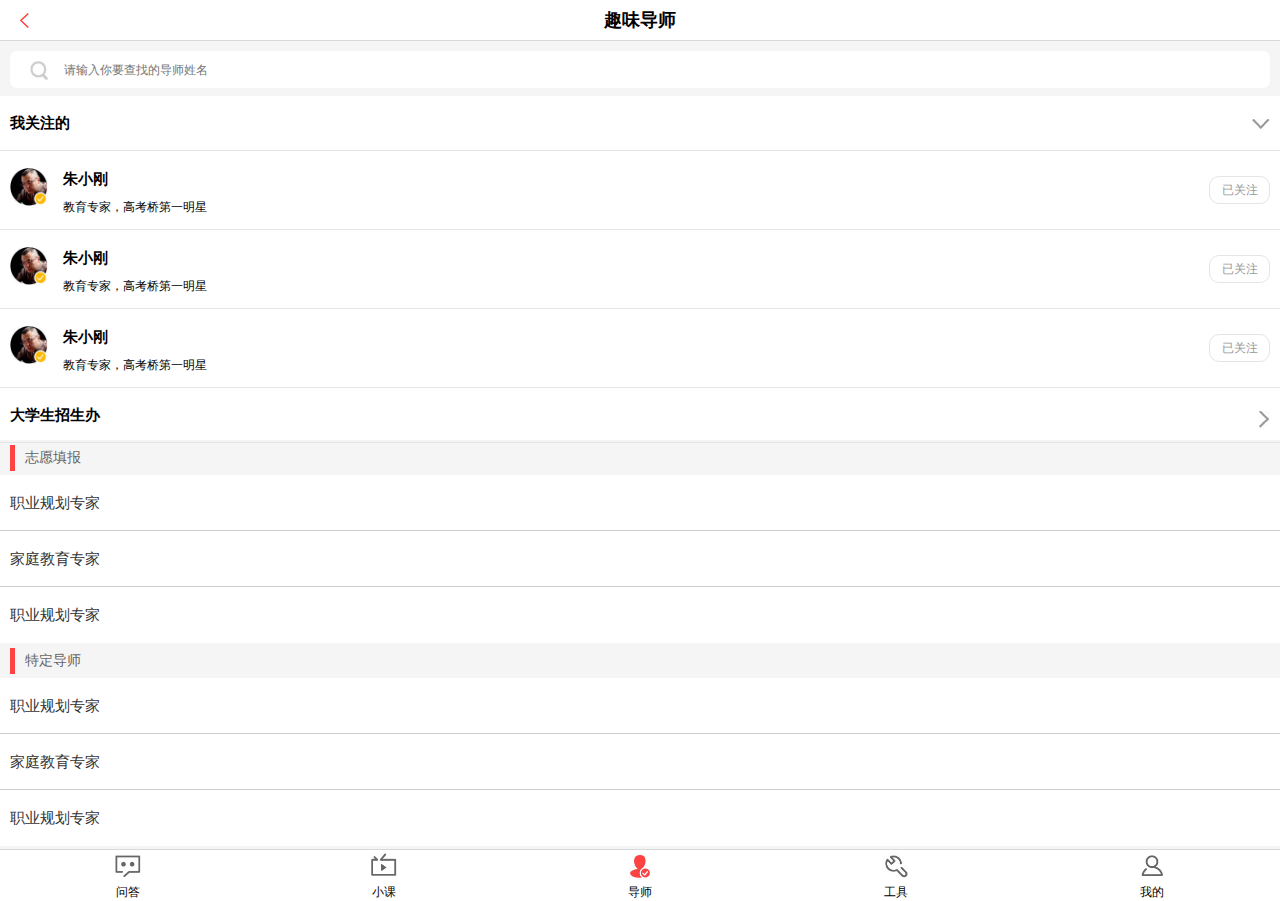
<file: .idea/index.html>
<!DOCTYPE html>
<html lang="en">
<head>
	<meta charset="UTF-8">
	<meta http-equiv="X-UA-Compatible" content="IE=edge,chrome=1">
	<meta name="viewport" content="width=device-width, initial-scale=1.0">
	<link rel="stylesheet" type="text/css" href="css/style.css">
	<title>Document</title>
</head>
<body>
         <div class="contenter">
         	  <header>
         	  	<div class="head_left">
         	  		<img src="images/san_03.jpg" title="">
         	  	</div>
         	  	<div class="head_center">
         	  		<h2>趣味导师</h2>
         	  	</div>
         	  </header>
         	  <section>
         	  	<div class="center_top">
         	  		<div class="search_top">
         	  		<span><img src="images/11_07.jpg" ></span>
         	  		<input type="text" placeholder="请输入你要查找的导师姓名"/>
         	  		</div> 
         	  	</div>
         	  	<div class="my_guan">
         	  		<p><b>我关注的</b>
         	  		<img src="images/12_11.jpg" height="10" width="18"></p>
         	  		<dl>
         	  			<dt><img src="images/13_03.jpg"></dt>
         	  			<dd>
         	  				<h2>朱小刚</h2>
         	  				<span>教育专家，高考桥第一明星</span>
         	  			</dd>
         	  			<div class="yi_guan">
         	  				已关注
         	  			</div>
         	  		</dl>
         	  		<dl>
         	  			<dt><img src="images/13_03.jpg"></dt>
         	  			<dd>
         	  				<h2>朱小刚</h2>
         	  				<span>教育专家，高考桥第一明星</span>
         	  			</dd>
         	  			<div class="yi_guan">
         	  				已关注
         	  			</div>
         	  		</dl>
         	  		<dl>
         	  			<dt><img src="images/13_03.jpg"></dt>
         	  			<dd>
         	  				<h2>朱小刚</h2>
         	  				<span>教育专家，高考桥第一明星</span>
         	  			</dd>
         	  			<div class="yi_guan">
         	  				已关注
         	  			</div>
         	  		</dl>
         	  		<p><b>大学生招生办</b>
         	  		<img src="images/14_07.jpg" height="18" width="12"></p>
         	  	</div>
         	  	<div class="zhi_yuan">
         	  		<span></span>
         	  		<h3>志愿填报</h3>
         	  	</div>
         	  	<ul class="zhiyuan">
         	  		<li>职业规划专家</li>
         	  		<li>家庭教育专家</li>
         	  		<li>职业规划专家</li>
         	  	</ul>
         	  	<div class="zhi_yuan">
         	  		<span></span>
         	  		<h3>特定导师</h3>
         	  	</div>
         	  	<ul class="zhiyuan">
         	  		<li>职业规划专家</li>
         	  		<li>家庭教育专家</li>
         	  		<li>职业规划专家</li>
         	  	</ul>
         	  </section>
         	  <footer>
         	  	<dl>
         	  	<dt><img src="images/2_07.jpg" height="49" width="52"></dt>
         	  	<dd>问答</dd>
         	  	</dl>
         	  	<dl>
         	  	<dt><img src="images/3_09.jpg" height="49" width="51"></dt>
         	  	<dd>小课</dd>
         	  	</dl>
         	  	<dl>
         	  		<dt><img src="images/4_11.jpg" height="49" width="43"></dt>
         	  		<dd>导师</dd>
         	  	</dl>
         	  	<dl>
         	  		<dt><img src="images/5_13.jpg" height="49" width="50"></dt>
         	  		<dd>工具</dd>
         	  	</dl>
         	  	<dl>
         	  		<dt><img src="images/6_15.jpg" height="49" width="47"></dt>
         	  		<dd>我的</dd>
         	  	</dl>
         	  </footer>
         </div>
</body>
</html>
</file>
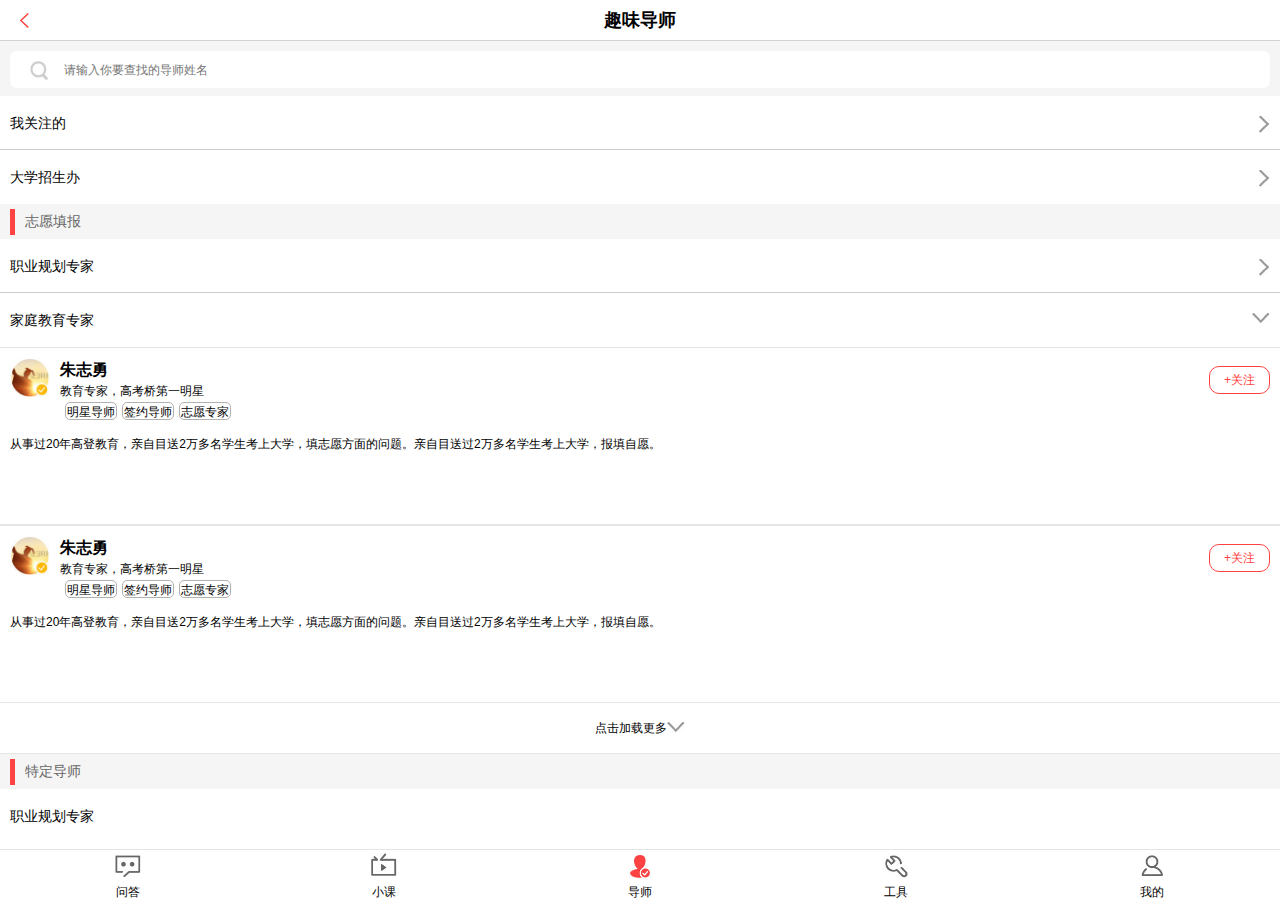
<file: .idea/list.html>
<!DOCTYPE html>
<html lang="en">
<head>
	<meta charset="UTF-8">
	<meta http-equiv="X-UA-Compatible" content="IE=edge,chrome=1">
	<meta name="viewport" content="width=device-width, initial-scale=1.0">
	<link rel="stylesheet" type="text/css" href="css/list.css">
	<title>Document</title>
</head>
<body>
	<div class="swrepp">
		<header>
			<div class="head_left">
         	  		<img src="images/san_03.jpg" title="">
         	  	</div>
         	  	<div class="head_center">
         	  		<h2>趣味导师</h2>
         	  	</div>
		</header>
		<section>
			<div class="center_top">
         	  		<div class="search_top">
         	  		<span><img src="images/11_07.jpg" ></span>
         	  		<input type="text" placeholder="请输入你要查找的导师姓名"/>
         	  		</div> 
         	  	</div>
         	  	<ul class="titles">
         	  		<li>我关注的<img src="images/14_07.jpg" height="18" width="12" alt=""></li>
         	  		<li>大学招生办<img src="images/14_07.jpg" height="18" width="12" alt=""></li>
         	  	</ul>
         	  	<div class="zhi_yuan">
         	  		<span></span>
         	  		<h3>志愿填报</h3>
         	  	</div>
         	  	<ul class="titles">
         	  		<li>职业规划专家<img src="images/14_07.jpg" height="18" width="12" alt=""></li>
         	  		<li>家庭教育专家<img src="images/12_11.jpg" alt=""></li>
         	  	</ul>
         	  	 <div class="sect_two">
		 	<dl>
		 		<dt><img src="images/c_10.jpg" height="80" width="82"></dt>
		 		<dd>
		 			<h2>朱志勇</h2>
         	  				<span>教育专家，高考桥第一明星</span>
		 		</dd>
		 	</dl>
		 	<ul>
		 		<li>明星导师</li>
		 		<li>签约导师</li>
		 		<li>志愿专家</li>
		 	</ul>
		 	<div class="yi_guanz">
         	  				+关注
         	  	          </div>
         	  	          <p>从事过20年高登教育，亲自目送2万多名学生考上大学，填志愿方面的问题。亲自目送过2万多名学生考上大学，报填自愿。</p>
		 </div>
		  <div class="sect_two">
		 	<dl>
		 		<dt><img src="images/c_10.jpg" height="80" width="82"></dt>
		 		<dd>
		 			<h2>朱志勇</h2>
         	  				<span>教育专家，高考桥第一明星</span>
		 		</dd>
		 	</dl>
		 	<ul>
		 		<li>明星导师</li>
		 		<li>签约导师</li>
		 		<li>志愿专家</li>
		 	</ul>
		 	<div class="yi_guanz">
         	  				+关注
         	  	          </div>
         	  	          <p>从事过20年高登教育，亲自目送2万多名学生考上大学，填志愿方面的问题。亲自目送过2万多名学生考上大学，报填自愿。</p>
		 </div>
		 <p class="duan">点击加载更多<img src="images/12_11.jpg" height="10" width="18" alt=""></p>
		 <div class="zhi_yuan">
         	  		<span></span>
         	  		<h3>特定导师</h3>
         	  	</div>
         	  	<div class="zhiye">
         	  		职业规划专家
         	  	</div>
		</section>
		<footer>
			<dl>
         	  	<dt><img src="images/2_07.jpg" height="49" width="52"></dt>
         	  	<dd>问答</dd>
         	  	</dl>
         	  	<dl>
         	  	<dt><img src="images/3_09.jpg" height="49" width="51"></dt>
         	  	<dd>小课</dd>
         	  	</dl>
         	  	<dl>
         	  		<dt><img src="images/4_11.jpg" height="49" width="43"></dt>
         	  		<dd>导师</dd>
         	  	</dl>
         	  	<dl>
         	  		<dt><img src="images/5_13.jpg" height="49" width="50"></dt>
         	  		<dd>工具</dd>
         	  	</dl>
         	  	<dl>
         	  		<dt><img src="images/6_15.jpg" height="49" width="47"></dt>
         	  		<dd>我的</dd>
         	  	</dl>
		</footer>
	</div>
</body>
</html>
</file>
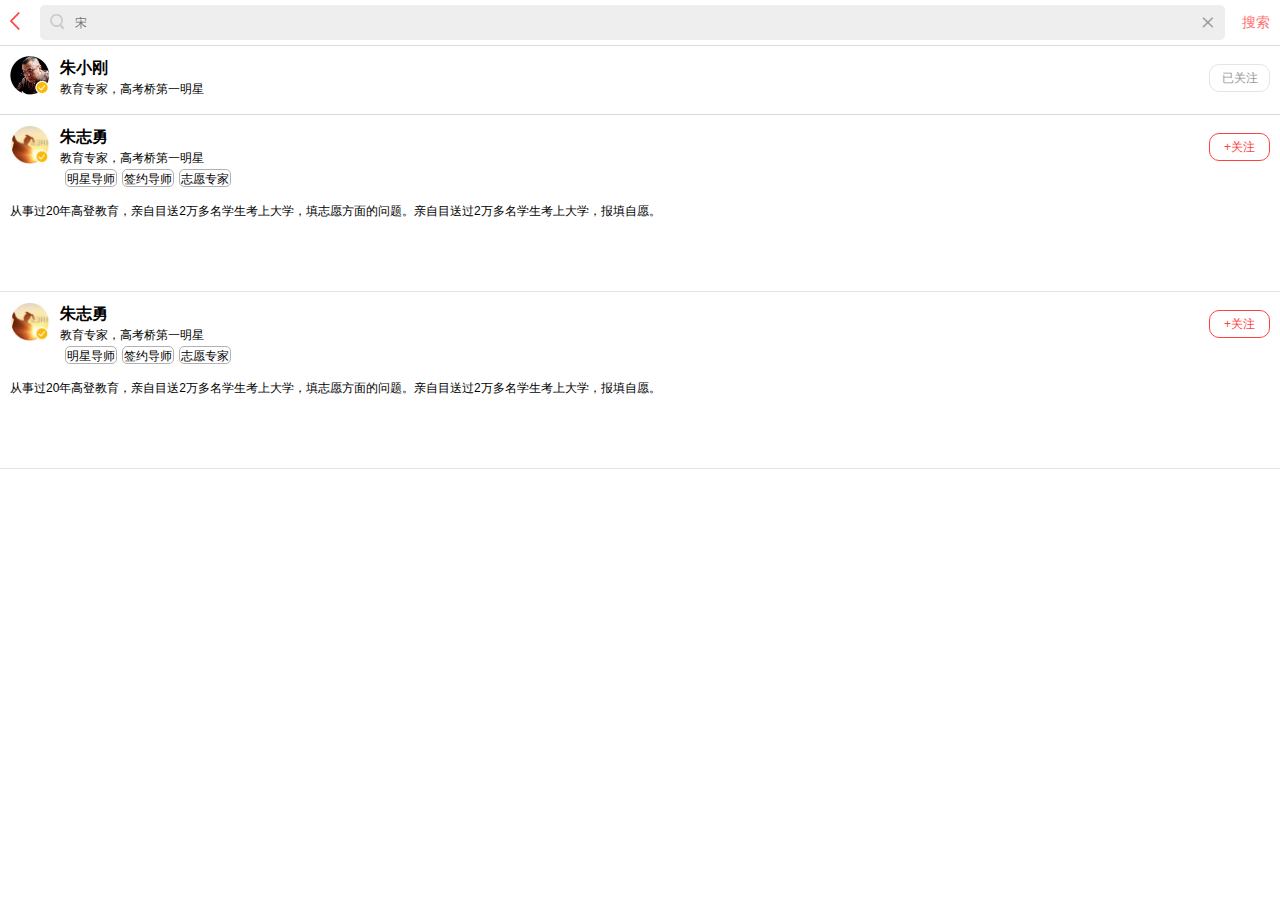
<file: .idea/search.html>
<!DOCTYPE html>
<html lang="en">
<head>
	<meta charset="UTF-8">
	<meta http-equiv="X-UA-Compatible" content="IE=edge,chrome=1">
	<meta name="viewport" content="width=device-width, initial-scale=1.0">
	<title>Document</title>
	<link rel="stylesheet" type="text/css" href="css/search.css">
</head>
<body>
	<div class="content">
		<header>
		<div class="head_left">
			<img src="images/san_03.jpg">
		</div>
		<div class="head_center">
			<img src="images/a_03.jpg">
			<input type="text" placeholder="宋">
			<img src="images/b_05.jpg" class="img_one">
		</div>
		<div class="head_right">
			<span>搜索</span>
		</div>
		</header>
		<section>
		 <div class="sect_top">
		 	<dl>
		 		<dt><img src="images/13_03.jpg" height="78" width="79"></dt>
		 		<dd>
		 			<h2>朱小刚</h2>
         	  				<span>教育专家，高考桥第一明星</span>
		 		</dd>
		 		<div class="yi_guan">
         	  				已关注
         	  			</div>
		 	</dl>
		 </div>	
		 <div class="sect_two">
		 	<dl>
		 		<dt><img src="images/c_10.jpg" height="80" width="82"></dt>
		 		<dd>
		 			<h2>朱志勇</h2>
         	  				<span>教育专家，高考桥第一明星</span>
		 		</dd>
		 	</dl>
		 	<ul>
		 		<li>明星导师</li>
		 		<li>签约导师</li>
		 		<li>志愿专家</li>
		 	</ul>
		 	<div class="yi_guanz">
         	  				+关注
         	  	          </div>
         	  	          <p>从事过20年高登教育，亲自目送2万多名学生考上大学，填志愿方面的问题。亲自目送过2万多名学生考上大学，报填自愿。</p>
		 </div>
		  <div class="sect_two">
		 	<dl>
		 		<dt><img src="images/c_10.jpg" height="80" width="82"></dt>
		 		<dd>
		 			<h2>朱志勇</h2>
         	  				<span>教育专家，高考桥第一明星</span>
		 		</dd>
		 	</dl>
		 	<ul>
		 		<li>明星导师</li>
		 		<li>签约导师</li>
		 		<li>志愿专家</li>
		 	</ul>
		 	<div class="yi_guanz">
         	  				+关注
         	  	          </div>
         	  	          <p>从事过20年高登教育，亲自目送2万多名学生考上大学，填志愿方面的问题。亲自目送过2万多名学生考上大学，报填自愿。</p>
		 </div>
		</section>
		<footer>
			
		</footer>
	</div>
</body>
</html>
</file>
<file: .idea/css/style.css>
@import url('reset.css');
html,
body,
.contenter {
  width: 100%;
  height: 100%;
  background: none;
}
html {
  font-size: 62.5%;
}
.contenter {
  display: -webkit-box;
  -webkit-box-orient: vertical;
}
.contenter header {
  width: 100%;
  height: 4rem;
  background: none;
  border-bottom: 1px solid #d8d8d8;
  display: -webkit-box;
  -webkit-box-orient: horizontal;
}
.contenter header .head_left {
  width: 0;
  height: 100%;
  background: none;
}
.contenter header .head_left img {
  width: auto;
  height: 1.5rem;
  background: none;
  padding-top: 1.3rem;
  vertical-align: middle;
  margin-left: 2rem;
}
.contenter header .head_center {
  -webkit-box-flex: 1;
  text-align: center;
  line-height: 4rem;
}
.contenter header .head_center h2 {
  font-size: 1.8rem;
  font-weight: bold;
}
.contenter section {
  -webkit-box-flex: 1;
  overflow-y: auto;
  width: 100%;
  height: auto;
  background: #f5f5f5;
}
.contenter section::-webkit-scrollbar {
  width: 0px;
}
.contenter section .center_top {
  width: 100%;
  height: 5.5rem;
  background: nono;
  padding: 1rem 1rem 0 1rem;
  box-sizing: border-box;
}
.contenter section .center_top .search_top {
  width: 100%;
  height: 3.7rem;
  background: #ffffff;
  border-radius: 7px;
  display: -webkit-box;
  -webkit-box-orient: horizontal;
  overflow: hidden;
}
.contenter section .center_top .search_top span {
  display: block;
}
.contenter section .center_top .search_top span img {
  margin-top: 10px;
  width: 1.8rem;
  height: auto;
  background: none;
  padding-left: 2rem;
  padding-right: 1.6rem;
}
.contenter section .center_top .search_top input {
  display: block;
  width: 100%;
  height: 100%;
  background: none;
  outline: none;
  border: none;
}
.contenter section .my_guan {
  width: 100%;
  height: 34.4rem;
  background: #ffffff;
}
.contenter section .my_guan p {
  width: 100%;
  height: 5.4rem;
  background: none;
  border-bottom: 1px solid #e5e5e5;
}
.contenter section .my_guan p b {
  line-height: 5.4rem;
  margin-left: 1rem;
  font-size: 15px;
  font-weight: bold;
}
.contenter section .my_guan p img {
  float: right;
  margin-top: 2.3rem;
  padding-right: 1rem;
}
.contenter section .my_guan dl {
  width: 100%;
  height: 7.8rem;
  background: none;
  border-bottom: 1px solid #e5e5e5;
  position: relative;
  display: -webkit-box;
  -webkit-box-orient: horizontal;
}
.contenter section .my_guan dl img {
  width: auto;
  height: 3.8rem;
  background: none;
  margin-left: 1rem;
  margin-top: 1.7rem;
  margin-right: 1.5rem;
}
.contenter section .my_guan dl dd {
  margin-top: 1.7rem;
}
.contenter section .my_guan dl dd h2 {
  font-size: 15px;
  font-weight: bold;
  margin-bottom: 7px;
}
.contenter section .my_guan dl .yi_guan {
  position: absolute;
  right: 1rem;
  top: 2.5rem;
  width: 5.9rem;
  height: 2.6rem;
  background: none;
  border: 1px solid #e5e5e5;
  border-radius: 10px;
  text-align: center;
  line-height: 2.6rem;
  color: #999999;
}
.contenter section .zhi_yuan {
  width: 100%;
  height: 3.5rem;
  background: none;
  display: -webkit-box;
  -webkit-box-orient: horizontal;
  line-height: 3.5rem;
}
.contenter section .zhi_yuan span {
  display: block;
  width: 0.5rem;
  height: 2.6rem;
  background: #ff4342;
  margin-left: 1rem;
  margin-right: 1rem;
  margin-top: 5px;
}
.contenter section .zhi_yuan h3 {
  font-size: 14px;
  color: #666666;
}
.contenter section .zhiyuan li {
  width: 100%;
  height: 5.6rem;
  background: #ffffff;
  border-bottom: 1px solid #cccccc;
  line-height: 5.6rem;
  padding-left: 1rem;
  font-size: 15px;
  color: #333333;
  box-sizing: border-box;
}
.contenter section .zhiyuan li:nth-child(3) {
  border: none;
}
.contenter footer {
  width: 100%;
  height: 5rem;
  background: none;
  border-top: 1px solid #d8d8d8;
  display: -webkit-box;
  -webkit-box-orient: horizontal;
}
.contenter footer dl {
  -webkit-box-flex: 1;
  text-align: center;
  width: 0px;
}
.contenter footer dl img {
  width: auto;
  height: 2.5rem;
  background: none;
  margin-top: 0.3rem;
}
</file>
<file: .idea/css/list.css>
@import url("reset.css");
html, body, .swrepp {
  width: 100%;
  height: 100%;
  background: none; }

html {
  font-size: 62.5%; }

.swrepp {
  display: -webkit-box;
  -webkit-box-orient: vertical; }
  .swrepp header {
    width: 100%;
    height: 4rem;
    background: none;
    border-bottom: 1px solid #d2d2d2;
    display: -webkit-box;
    -webkit-box-orient: horizontal; }
    .swrepp header .head_left {
      width: 0;
      height: 100%;
      background: none; }
      .swrepp header .head_left img {
        width: auto;
        height: 1.5rem;
        background: none;
        padding-top: 1.3rem;
        vertical-align: middle;
        margin-left: 2rem; }
    .swrepp header .head_center {
      -webkit-box-flex: 1;
      text-align: center;
      line-height: 4rem; }
      .swrepp header .head_center h2 {
        font-size: 1.8rem;
        font-weight: bold; }
  .swrepp section {
    -webkit-box-flex: 1;
    overflow-y: auto;
    width: 100%;
    height: auto;
    background: none; }
    .swrepp section::-webkit-scrollbar {
      width: 0px; }
    .swrepp section .center_top {
      width: 100%;
      height: 5.5rem;
      background: #f5f5f5;
      padding: 1rem 1rem 0 1rem;
      box-sizing: border-box; }
      .swrepp section .center_top .search_top {
        width: 100%;
        height: 3.7rem;
        background: white;
        border-radius: 7px;
        display: -webkit-box;
        -webkit-box-orient: horizontal;
        overflow: hidden; }
        .swrepp section .center_top .search_top span {
          display: block; }
          .swrepp section .center_top .search_top span img {
            margin-top: 10px;
            width: 1.8rem;
            height: auto;
            background: none;
            padding-left: 2rem;
            padding-right: 1.6rem; }
        .swrepp section .center_top .search_top input {
          display: block;
          width: 100%;
          height: 100%;
          background: none;
          outline: none;
          border: none; }
    .swrepp section .titles li {
      display: black;
      width: 100%;
      height: 5.4rem;
      background: none;
      border-bottom: 1px solid #cccccc;
      line-height: 5.4rem;
      padding-left: 1rem;
      box-sizing: border-box;
      font-size: 14px;
      font-weight: 400; }
      .swrepp section .titles li img {
        float: right;
        padding-right: 1rem;
        margin-top: 2rem; }
      .swrepp section .titles li:nth-child(2) {
        border: none; }
    .swrepp section .zhi_yuan {
      width: 100%;
      height: 3.5rem;
      background: #f5f5f5;
      display: -webkit-box;
      -webkit-box-orient: horizontal;
      line-height: 3.5rem; }
      .swrepp section .zhi_yuan span {
        display: block;
        width: 0.5rem;
        height: 2.6rem;
        background: #ff4342;
        margin-left: 1rem;
        margin-right: 1rem;
        margin-top: 5px; }
      .swrepp section .zhi_yuan h3 {
        font-size: 14px;
        color: #666666; }
    .swrepp section .sect_two {
      border-top: 1px solid #e5e5e5;
      position: relative;
      width: 100%;
      height: 17.6rem;
      background: none;
      border-bottom: 1px solid #e5e5e5; }
      .swrepp section .sect_two dl {
        display: -webkit-box;
        -webkit-box-orient: horizontal; }
        .swrepp section .sect_two dl img {
          width: 4rem;
          height: auto;
          background: none;
          margin-top: 1rem;
          margin-left: 1rem;
          margin-right: 1rem; }
        .swrepp section .sect_two dl dd {
          margin-top: 1rem; }
          .swrepp section .sect_two dl dd h2 {
            font-size: 1.6rem;
            font-weight: bold; }
      .swrepp section .sect_two ul {
        margin-left: 6.5rem;
        display: -webkit-box;
        -webkit-box-orient: horizontal; }
        .swrepp section .sect_two ul li {
          display: block;
          width: 5rem;
          height: 1.6rem;
          background: none;
          border: 1px solid #b1b1b1;
          margin-right: 0.5rem;
          text-align: center;
          border-radius: 5px; }
      .swrepp section .sect_two .yi_guanz {
        position: absolute;
        right: 1rem;
        top: 1.8rem;
        width: 5.9rem;
        height: 2.6rem;
        background: none;
        border: 1px solid #ff4342;
        border-radius: 10px;
        text-align: center;
        line-height: 2.6rem;
        color: #ff4342; }
      .swrepp section .sect_two p {
        padding-left: 1rem;
        padding-right: 1rem;
        margin-top: 1.5rem; }
    .swrepp section .duan {
      width: 100%;
      height: 5rem;
      background: none;
      border-bottom: 1px solid #e4e4e4;
      line-height: 5rem;
      text-align: center; }
    .swrepp section .zhiye {
      width: 100%;
      height: 5.4rem;
      background: none;
      line-height: 5.4rem;
      font-size: 14px;
      font-weight: 400;
      padding-left: 1rem;
      box-sizing: border-box; }
  .swrepp footer {
    width: 100%;
    height: 5rem;
    background: none;
    border-top: 1px solid #e4e4e4;
    display: -webkit-box;
    -webkit-box-orient: horizontal; }
    .swrepp footer dl {
      -webkit-box-flex: 1;
      text-align: center;
      width: 0px; }
      .swrepp footer dl img {
        width: auto;
        height: 2.5rem;
        background: none;
        margin-top: 0.3rem; }

/*# sourceMappingURL=list.css.map */
</file>
<file: .idea/css/search.css>
@import url('reset.css');
html,
body,
.content {
  width: 100%;
  height: 100%;
  background: none;
}
html {
  font-size: 62.5%;
}
.content {
  display: -webkit-box;
  -webkit-box-orient: vertical;
}
.content header {
  display: -webkit-box;
  -webkit-box-orient: horizontal;
  width: 100%;
  height: 4.5rem;
  background: none;
  line-height: 4.5rem;
  border-bottom: 1px solid #dcdcdc;
}
.content header .head_left img {
  width: 1rem;
  height: auto;
  background: none;
  margin-left: 1rem;
  margin-right: 2rem;
  padding-top: 1.2rem;
}
.content header .head_center {
  -webkit-box-flex: 1;
  margin-top: 5px;
  width: 100%;
  height: 3.5rem;
  background: #eeeeee;
  border-radius: 5px;
  display: -webkit-box;
  -webkit-box-orient: horizontal;
  overflow: hidden;
}
.content header .head_center img {
  width: 1.5rem;
  height: auto;
  background: none;
  margin-left: 1rem;
  margin-right: 1rem;
}
.content header .head_center input {
  display: block;
  -webkit-box-flex: 1;
  width: 100%;
  height: 100%;
  background: none;
  outline: none;
  border: none;
}
.content header .head_center .img_one {
  padding-bottom: 2px;
}
.content header .head_right {
  margin-right: 1rem;
  margin-left: 1.7rem;
}
.content header .head_right span {
  color: #ff7170;
  font-size: 14px;
}
.content section {
  -webkit-box-flex: 1;
  overflow-y: auto;
  padding-bottom: 50px;
}
.content section .sect_top {
  width: 100%;
  height: 6.8rem;
  background: none;
  border-bottom: 1px solid #d9d9d9;
  position: relative;
}
.content section .sect_top dl {
  display: -webkit-box;
  -webkit-box-orient: horizontal;
}
.content section .sect_top dl img {
  width: 4rem;
  height: auto;
  background: none;
  margin-top: 1rem;
  margin-left: 1rem;
  margin-right: 1rem;
}
.content section .sect_top dl dd {
  margin-top: 1rem;
}
.content section .sect_top dl dd h2 {
  font-size: 1.6rem;
  font-weight: bold;
}
.content section .sect_top dl .yi_guan {
  position: absolute;
  right: 1rem;
  top: 1.8rem;
  width: 5.9rem;
  height: 2.6rem;
  background: none;
  border: 1px solid #e5e5e5;
  border-radius: 10px;
  text-align: center;
  line-height: 2.6rem;
  color: #999999;
}
.content section .sect_two {
  position: relative;
  width: 100%;
  height: 17.6rem;
  background: none;
  border-bottom: 1px solid #e5e5e5;
}
.content section .sect_two dl {
  display: -webkit-box;
  -webkit-box-orient: horizontal;
}
.content section .sect_two dl img {
  width: 4rem;
  height: auto;
  background: none;
  margin-top: 1rem;
  margin-left: 1rem;
  margin-right: 1rem;
}
.content section .sect_two dl dd {
  margin-top: 1rem;
}
.content section .sect_two dl dd h2 {
  font-size: 1.6rem;
  font-weight: bold;
}
.content section .sect_two ul {
  margin-left: 6.5rem;
  display: -webkit-box;
  -webkit-box-orient: horizontal;
}
.content section .sect_two ul li {
  display: block;
  width: 5rem;
  height: 1.6rem;
  background: none;
  border: 1px solid #b1b1b1;
  margin-right: 0.5rem;
  text-align: center;
  border-radius: 5px;
}
.content section .sect_two .yi_guanz {
  position: absolute;
  right: 1rem;
  top: 1.8rem;
  width: 5.9rem;
  height: 2.6rem;
  background: none;
  border: 1px solid #ff4342;
  border-radius: 10px;
  text-align: center;
  line-height: 2.6rem;
  color: #ff4342;
}
.content section .sect_two p {
  padding-left: 1rem;
  padding-right: 1rem;
  margin-top: 1.5rem;
}
</file>
